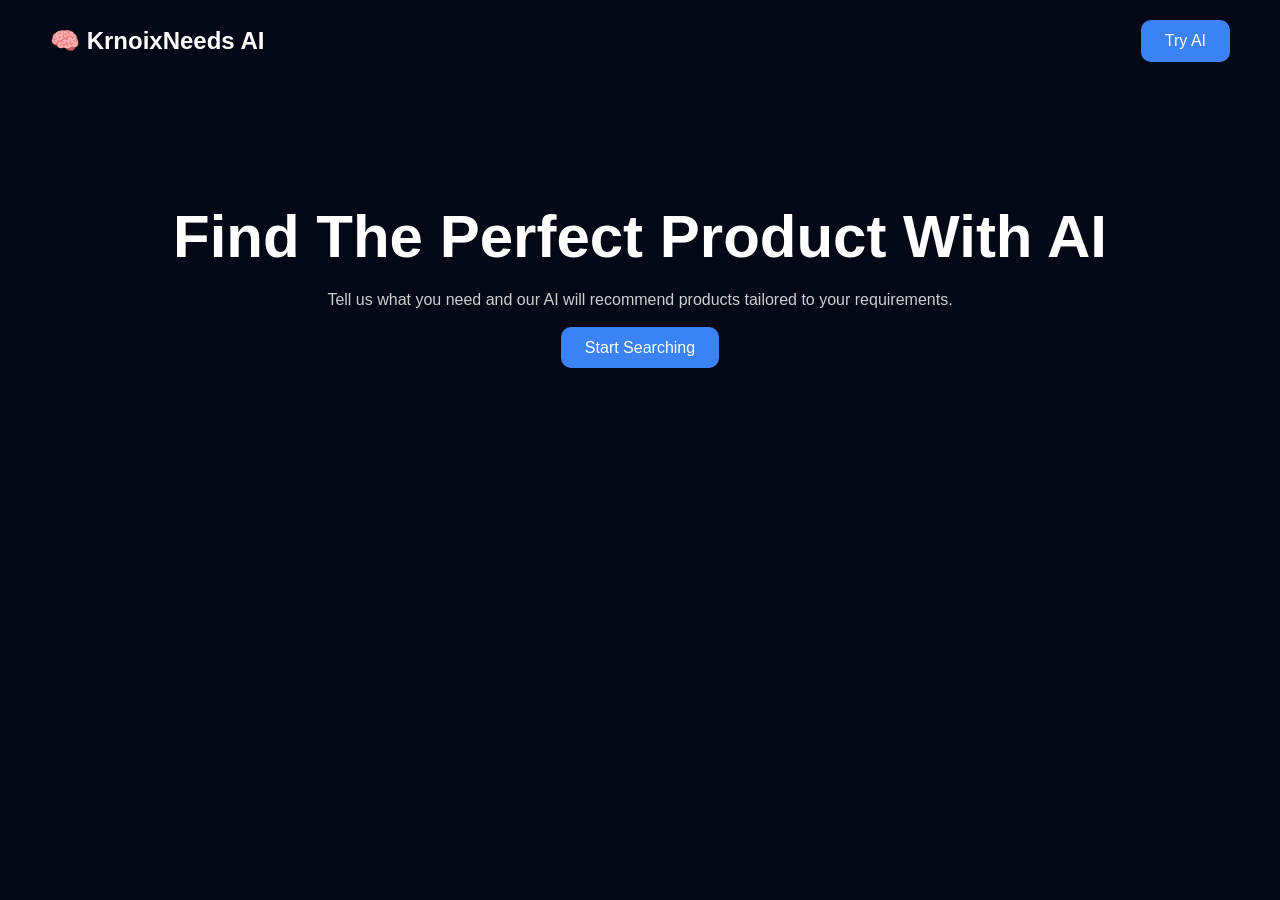
<file: index.html>
<!DOCTYPE html>
<html lang="en">
<head>
  <meta charset="UTF-8">
  <meta name="viewport" content="width=device-width, initial-scale=1.0">
  <title>KrnoixNeeds AI</title>
  <link rel="stylesheet" href="style.css">
</head>
<body>

<nav>
  <div class="logo">🧠 KrnoixNeeds AI</div>
  <a href="chat.html" class="btn">Try AI</a>
</nav>

<section class="hero">
  <h1>Find The Perfect Product With AI</h1>
  <p>
    Tell us what you need and our AI will recommend
    products tailored to your requirements.
  </p>

  <a href="chat.html" class="hero-btn">Start Searching</a>
</section>

<script src="app.js"></script>

</body>
</html>
</file>
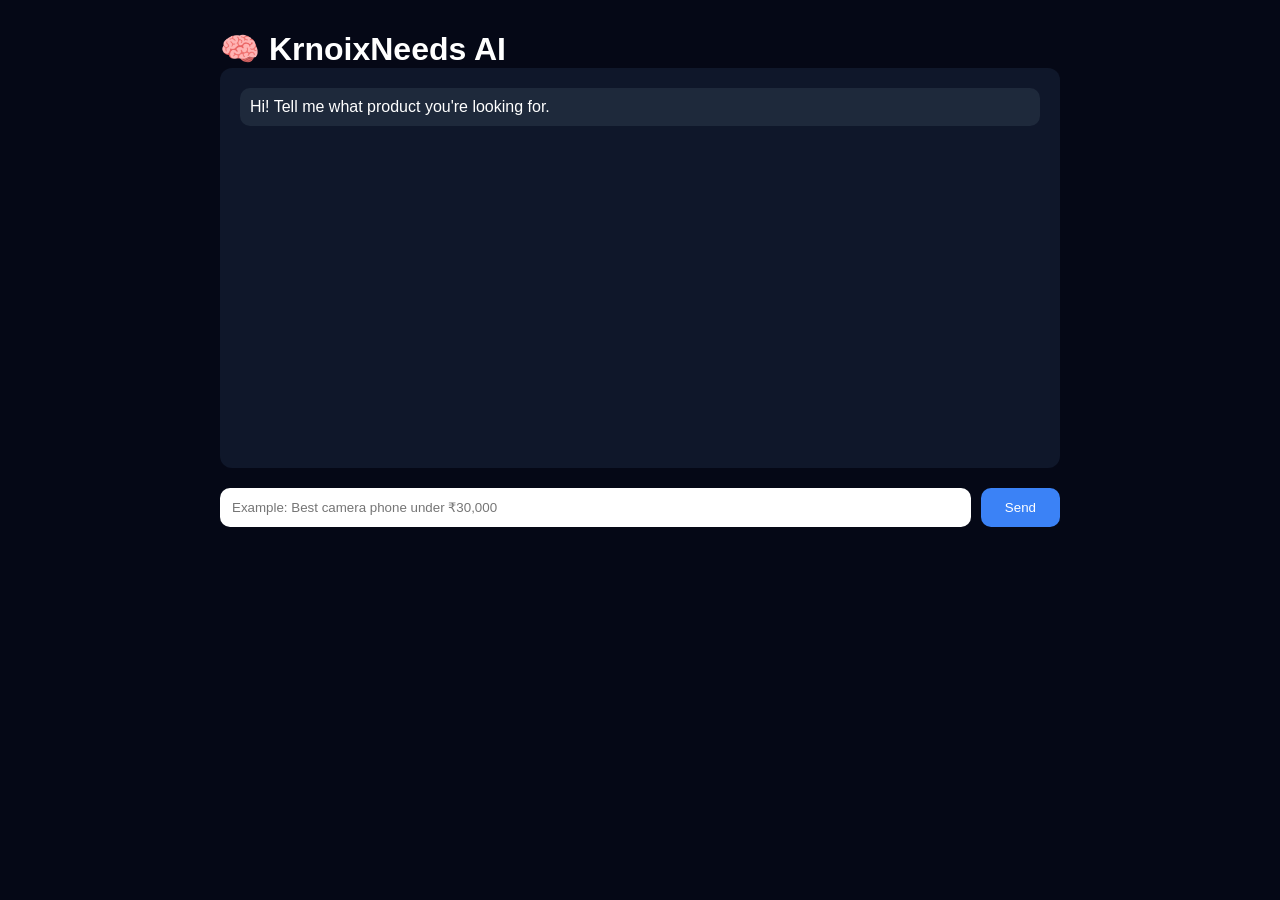
<file: chat.html>
<!DOCTYPE html>
<html lang="en">
<head>
  <meta charset="UTF-8">
  <meta name="viewport" content="width=device-width, initial-scale=1.0">
  <title>KrnoixNeeds AI Chat</title>
  <link rel="stylesheet" href="style.css">
</head>
<body>

<div class="chat-container">

  <h1>🧠 KrnoixNeeds AI</h1>

  <div id="messages">
    <div class="ai-message">
      Hi! Tell me what product you're looking for.
    </div>
  </div>

  <div class="input-area">
    <input
      type="text"
      id="userInput"
      placeholder="Example: Best camera phone under ₹30,000"
    />

    <button onclick="sendMessage()">Send</button>
  </div>

</div>

<script src="app.js"></script>

</body>
</html>
</file>
<file: style.css>
*{
  margin:0;
  padding:0;
  box-sizing:border-box;
}

body{
  font-family:Arial,sans-serif;
  background:#050816;
  color:white;
  min-height:100vh;
}

nav{
  display:flex;
  justify-content:space-between;
  align-items:center;
  padding:20px 50px;
}

.logo{
  font-size:24px;
  font-weight:bold;
}

.btn,
.hero-btn,
button{
  padding:12px 24px;
  border:none;
  border-radius:10px;
  background:#3b82f6;
  color:white;
  text-decoration:none;
  cursor:pointer;
}

.hero{
  text-align:center;
  padding:120px 20px;
}

.hero h1{
  font-size:60px;
  margin-bottom:20px;
}

.hero p{
  max-width:700px;
  margin:auto;
  color:#cfcfcf;
  margin-bottom:30px;
}

.chat-container{
  width:90%;
  max-width:900px;
  margin:auto;
  padding:30px;
}

#messages{
  background:#0f172a;
  min-height:400px;
  padding:20px;
  border-radius:12px;
  margin-bottom:20px;
}

.ai-message,
.user-message{
  margin-bottom:15px;
  padding:10px;
  border-radius:10px;
}

.ai-message{
  background:#1e293b;
}

.user-message{
  background:#2563eb;
}

.input-area{
  display:flex;
  gap:10px;
}

input{
  flex:1;
  padding:12px;
  border-radius:10px;
  border:none;
}
</file>
